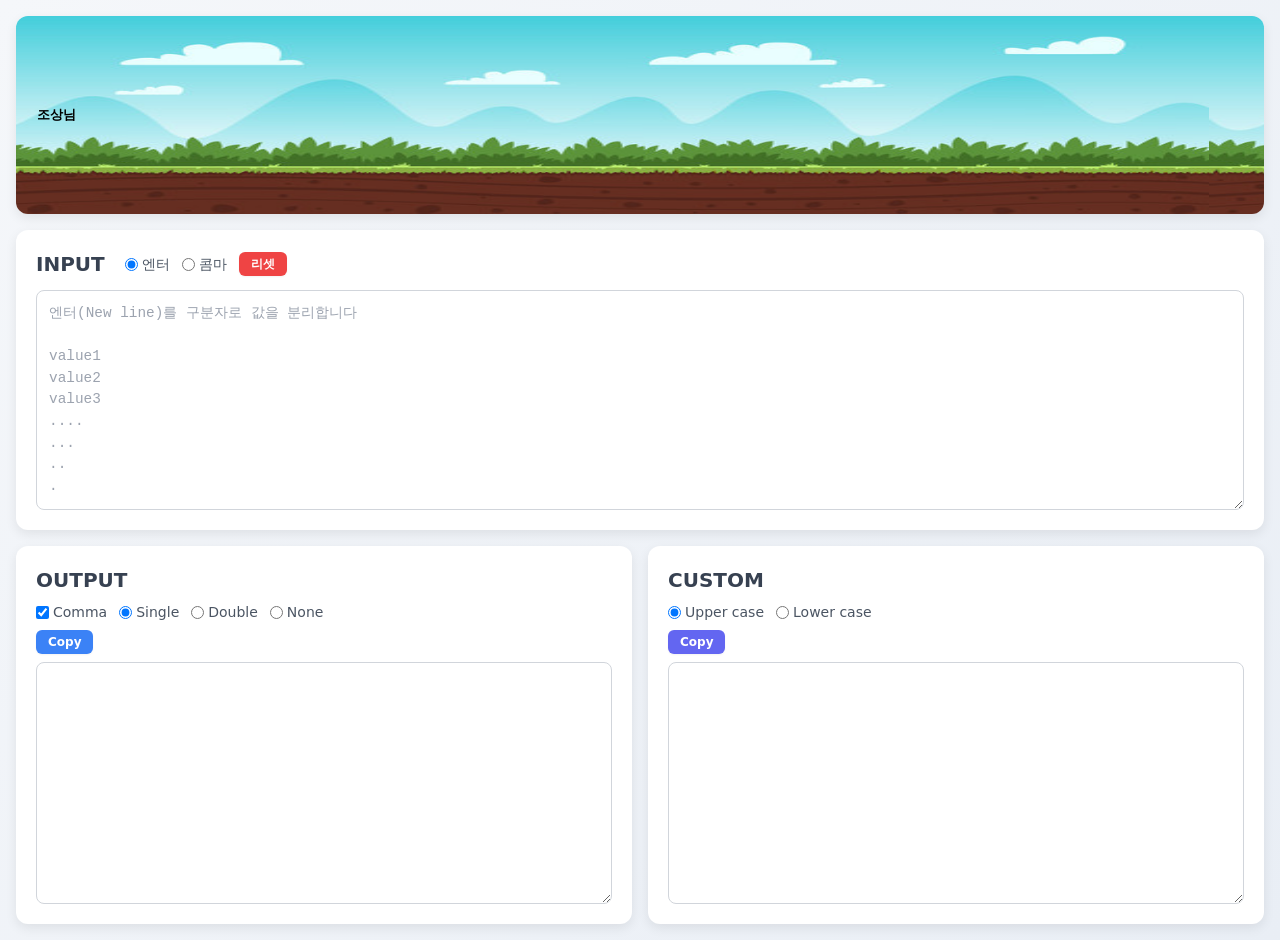
<file: index.html>
<!--2023.01.30 Hannim-->
<!DOCTYPE html>
<html lang="ko">
<head>
    <meta charset="UTF-8">
    <meta name="viewport" content="width=device-width, initial-scale=1.0">
    <link rel="icon" href="favicon.ico">
    <meta property="og:type" content="website" />
    <meta property="og:url" content="https://hannimman.github.io/QuoteMaker/" />
    <meta property="og:image" content="https://hannimman.github.io/QuoteMaker/pikapika.jpg" />
    <meta property="og:description" content="피카츄가 들판을 뛰어다닙니다" />
    <meta property="og:site_name" content="따옴표 마법사" />
    <meta property="og:locale" content="ko_KR" />
    <title>QuoteMaker</title>
    <link href="tailwind.min.css" rel="stylesheet">
    <link href="css/styles.css" rel="stylesheet">
</head>
<body>
    <main class="container">
        <!-- 피카츄가 뛰노는 캔버스 -->
        <section class="pikaCanva">
            <canvas id="canvas"></canvas>
        </section>

        <!-- INPUT -->
        <section class="card item1">
            <div class="input-head">
                <h1 class="text-xl font-semibold text-gray-700">INPUT</h1>
                <span class="controls text-sm text-gray-600">
                    <label><input type="radio" id="enter" name="group" value="엔터" checked> 엔터</label>
                    <label><input type="radio" id="comma" name="group" value="콤마"> 콤마</label>
                </span>
                <button id="resetButton" class="bg-red-500 hover:bg-red-600 text-white font-semibold py-1 px-3 rounded-md text-xs shadow-sm transition-colors">리셋</button>
                <label id="lblPika"></label>
            </div>
            <textarea name="taOrigin" id="taOrigin" rows="9"></textarea>
        </section>

        <!-- OUTPUT / CUSTOM -->
        <section class="itemContainer">
            <div class="card item2">
                <h2 class="text-xl font-semibold text-gray-700 flex items-baseline">
                    OUTPUT
                    <span id="pCount" class="text-sm text-purple-600 font-semibold ml-2"></span>
                </h2>
                <div class="controls text-sm text-gray-600">
                    <label><input type="checkbox" id="commaCheck" name="commaCheck" checked> Comma</label>
                    <label><input type="radio" id="singleQuote" name="quoteGroup" checked> Single</label>
                    <label><input type="radio" id="doubleQuote" name="quoteGroup"> Double</label>
                    <label><input type="radio" id="noneQuote" name="quoteGroup"> None</label>
                </div>
                <button id="copyOutputButton" class="action-btn bg-blue-500 hover:bg-blue-600 text-white font-semibold py-1 px-3 rounded-md text-xs shadow-sm transition-colors focus:outline-none focus:ring-2 focus:ring-blue-400 focus:ring-opacity-75">
                    Copy
                </button>
                <div class="textarea-wrapper">
                    <textarea name="taNew" id="taNew" rows="10"></textarea>
                </div>
            </div>

            <div class="card item3">
                <h2 class="text-xl font-semibold text-gray-700">CUSTOM</h2>
                <div class="controls text-sm text-gray-600">
                    <label><input type="radio" id="username" name="group2" value="대문자" checked> Upper case</label>
                    <label><input type="radio" id="userid" name="group2" value="소문자"> Lower case</label>
                </div>
                <button id="copyCustomButton" class="action-btn bg-indigo-500 hover:bg-indigo-600 text-white font-semibold py-1 px-3 rounded-md text-xs shadow-sm transition-colors focus:outline-none focus:ring-2 focus:ring-indigo-400 focus:ring-opacity-75">
                    Copy
                </button>
                <div class="textarea-wrapper">
                    <textarea name="taCus" id="taCus" rows="10"></textarea>
                </div>
            </div>
        </section>
    </main>

    <script src="js/quote.js"></script>
    <script src="js/pikachu.js"></script>
</body>
</html>
</file>
<file: css/styles.css>
/* QuoteMaker - layout & UI styles
   유틸리티 클래스(색/타이포)는 tailwind.min.css 를 그대로 사용하고,
   레이아웃·카드·반응형은 이 파일에서 관리한다. */

:root {
    --gap: 1rem;
    --radius: 0.75rem;
    --card-bg: #ffffff;
    --card-shadow: 0 4px 12px rgba(0, 0, 0, 0.08);
    --card-shadow-hover: 0 8px 20px rgba(0, 0, 0, 0.12);
    --page-bg: linear-gradient(135deg, #f5f7fa 0%, #e9eef5 100%);
}

* {
    box-sizing: border-box;
}

body {
    margin: 0;
    min-height: 100vh;
    background: var(--page-bg);
    font-family: "맑은 고딕", "Malgun Gothic", system-ui, -apple-system, sans-serif;
    color: #374151;
}

h1, h2 {
    margin: 0;
}

button {
    cursor: pointer;
}

/* ---- 전체 레이아웃 ---- */
.container {
    width: 100%;
    min-height: 100vh;
    display: grid;
    grid-template-rows: auto auto 1fr; /* pikaCanva / INPUT / 출력 영역 */
    gap: var(--gap);
    padding: var(--gap);
}

/* ---- 피카츄 캔버스 ---- */
.pikaCanva {
    width: 100%;
    height: clamp(120px, 22vh, 200px);
    border-radius: var(--radius);
    overflow: hidden;
    box-shadow: var(--card-shadow);
}

#canvas {
    display: block;
    width: 100%;
    height: 100%;
}

/* ---- 카드 공통 ---- */
.card {
    background: var(--card-bg);
    padding: 1.25rem;
    border-radius: var(--radius);
    box-shadow: var(--card-shadow);
    transition: box-shadow 0.2s ease, transform 0.2s ease;
}

.card:hover {
    box-shadow: var(--card-shadow-hover);
}

.item1 {
    display: flex;
    flex-direction: column;
    gap: 0.75rem;
}

/* INPUT 헤더 줄 */
.input-head {
    display: flex;
    align-items: center;
    flex-wrap: wrap;
    gap: 0.5rem 0.75rem;
}

.input-head h1 {
    margin-right: 0.5rem;
}

/* ---- 출력 영역(OUTPUT / CUSTOM) ---- */
.itemContainer {
    display: grid;
    grid-template-columns: repeat(2, minmax(0, 1fr));
    gap: var(--gap);
    align-items: stretch;
}

.item2,
.item3 {
    display: flex;
    flex-direction: column;
    gap: 0.5rem;
}

.controls {
    display: flex;
    align-items: center;
    flex-wrap: wrap;
    gap: 0.25rem 0.75rem;
}

.controls label {
    display: inline-flex;
    align-items: center;
    gap: 0.25rem;
    cursor: pointer;
}

/* 카드 안 버튼은 좌측 정렬, 폭 자동 */
.card .action-btn {
    align-self: flex-start;
}

/* ---- textarea ---- */
.textarea-wrapper {
    position: relative;
    flex: 1 1 auto;
    display: flex;
}

textarea {
    width: 100%;
    min-height: 200px;
    resize: vertical;
    padding: 0.75rem;
    border: 1px solid #d1d5db;
    border-radius: 0.5rem;
    font-family: ui-monospace, "Consolas", "맑은 고딕", monospace;
    font-size: 0.9rem;
    line-height: 1.5;
    outline: none;
    transition: border-color 0.15s ease, box-shadow 0.15s ease;
}

textarea:focus {
    border-color: #60a5fa;
    box-shadow: 0 0 0 3px rgba(96, 165, 250, 0.25);
}

.textarea-wrapper textarea {
    min-height: 220px;
}

/* ---- 반응형: 모바일에서 세로 스택 ---- */
@media (max-width: 720px) {
    .container {
        padding: 0.75rem;
        gap: 0.75rem;
    }

    .itemContainer {
        grid-template-columns: 1fr;
    }

    .card {
        padding: 1rem;
    }

    textarea,
    .textarea-wrapper textarea {
        min-height: 160px;
    }
}
</file>
